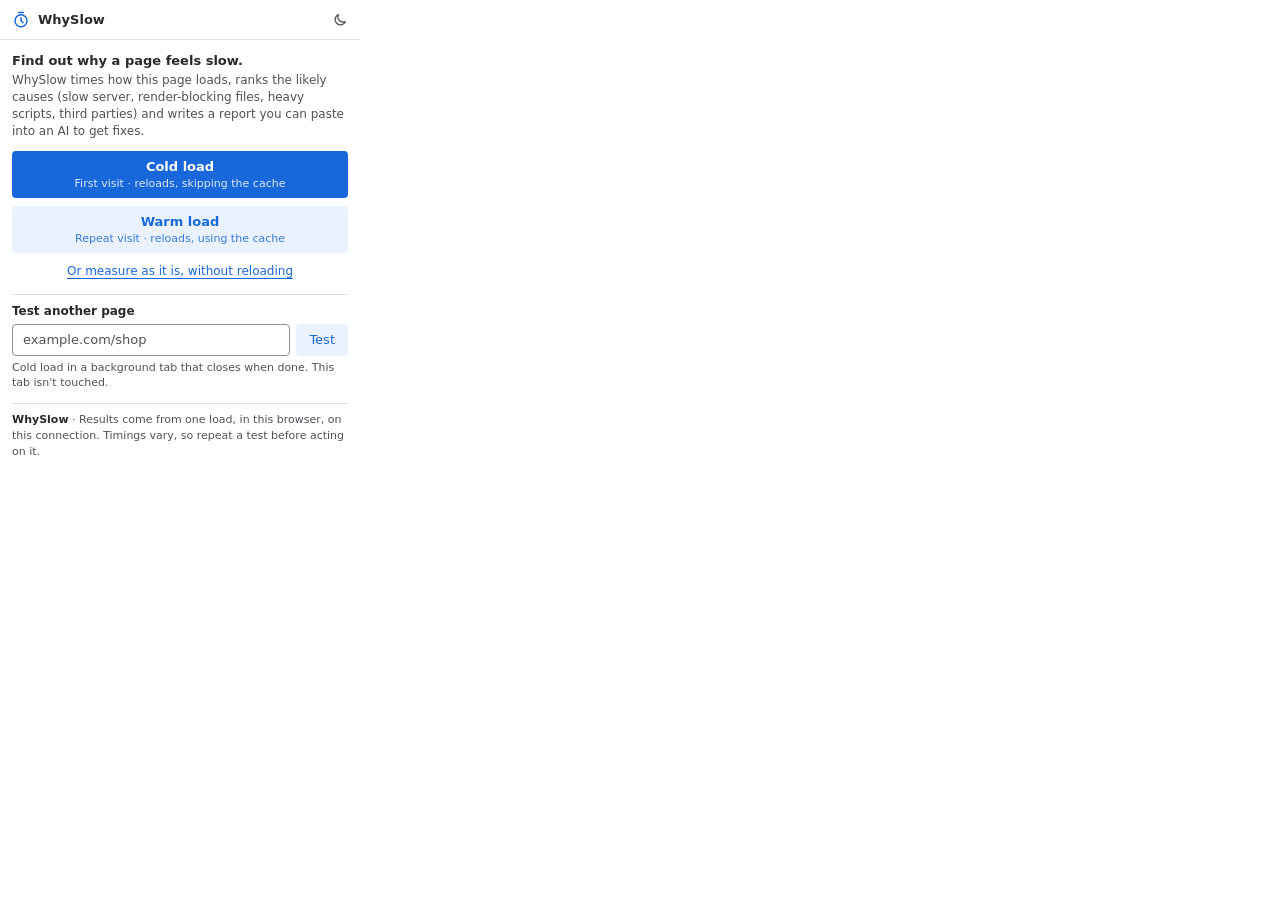
<file: popup.html>
<!doctype html>
<html lang="en" data-preset="keystone">
<head>
  <meta charset="utf-8">
  <title>WhySlow</title>
  <link rel="stylesheet" href="strata.css">
  <link rel="stylesheet" href="tokens.css">
  <link rel="stylesheet" href="popup.css">
  <script src="mode.js"></script>
</head>
<body>
  <header class="bar">
    <svg class="logo" width="18" height="18" viewBox="0 0 24 24" fill="none" stroke="currentColor" stroke-width="2" stroke-linecap="round" stroke-linejoin="round" aria-hidden="true"><circle cx="12" cy="13" r="8"/><path d="M12 9v4l2.5 2.5"/><path d="M9 2h6"/></svg>
    <h1 class="brand">WhySlow</h1>
    <span class="host" id="host"></span>
    <button id="btnMode" class="ib" type="button" aria-label="Switch to dark mode" title="Switch to dark mode"></button>
    <button id="btnAgain" class="ib" type="button" aria-label="Run the same test again" title="Run the same test again" hidden><svg width="16" height="16" viewBox="0 0 24 24" fill="none" stroke="currentColor" stroke-width="2" stroke-linecap="round" stroke-linejoin="round" aria-hidden="true"><path d="M21 12a9 9 0 1 1-2.6-6.4"/><path d="M21 4v5h-5"/></svg></button>
    <button id="btnMenu" class="ib" type="button" aria-label="Other tests" title="Other tests" aria-expanded="false" aria-controls="launch" hidden><svg width="16" height="16" viewBox="0 0 24 24" fill="none" stroke="currentColor" stroke-width="2" stroke-linecap="round" stroke-linejoin="round" aria-hidden="true"><circle cx="12" cy="5" r="1"/><circle cx="12" cy="12" r="1"/><circle cx="12" cy="19" r="1"/></svg></button>
  </header>

  <nav id="tabs" class="tabs" role="tablist" aria-label="Views" hidden></nav>

  <main id="main">
    <section id="launch" class="launch" aria-label="Run a test">
      <p class="tag"><strong>Find out why a page feels slow.</strong> WhySlow times how this page loads, ranks the likely causes (slow server, render-blocking files, heavy scripts, third parties) and writes a report you can paste into an AI to get fixes.</p>
      <button id="btnReload" class="ds-btn mbtn" type="button" title="Reload this tab with the cache bypassed, then measure it"><span class="mt">Cold load</span><span class="ms">First visit · reloads, skipping the cache</span></button>
      <button id="btnWarm" class="ds-btn ds-btn--outline mbtn" type="button" title="Reload this tab normally, using the browser cache, then measure it"><span class="mt">Warm load</span><span class="ms">Repeat visit · reloads, using the cache</span></button>
      <button id="btnTab" class="linkbtn" type="button" title="Measure what this tab already loaded. Cache state unknown.">Or measure as it is, without reloading</button>
      <div class="urltest">
        <label class="ulbl" for="urlInput">Test another page</label>
        <div class="urlrow">
          <input id="urlInput" type="text" inputmode="url" list="recentUrls" placeholder="example.com/shop" spellcheck="false" autocomplete="off" aria-describedby="urlHint urlErr">
          <button id="btnUrl" class="ds-btn ds-btn--outline" type="button">Test</button>
        </div>
        <datalist id="recentUrls"></datalist>
        <p id="urlErr" class="uerr" role="alert" hidden></p>
        <p id="urlHint" class="uhint">Cold load in a background tab that closes when done. This tab isn't touched.</p>
      </div>
      <p class="about"><span id="ver">WhySlow</span> · Results come from one load, in this browser, on this connection. Timings vary, so repeat a test before acting on it.</p>
    </section>
    <div id="status" class="status" role="status" hidden></div>
    <div id="results" hidden></div>
  </main>

  <div id="toast" class="toast" role="status" aria-live="polite"></div>
  <div id="aiMenu" class="aimenu" hidden>
    <div class="aimenu-h">Copy the full report with a question on top</div>
    <div id="aiChips"></div>
  </div>

  <footer id="footer" class="actbar" hidden>
    <div class="copy">
      <button id="btnCopy" type="button" title="Copy the full Markdown report to paste into an AI chat">Copy AI brief</button>
      <button id="btnAsk" type="button" aria-label="Copy the report with a question" title="Copy with a question" aria-expanded="false" aria-controls="aiMenu"><svg width="12" height="12" viewBox="0 0 24 24" fill="none" stroke="currentColor" stroke-width="2.5" stroke-linecap="round" stroke-linejoin="round" aria-hidden="true"><path d="M6 15l6-6 6 6"/></svg></button>
    </div>
    <button id="btnMd" class="act" type="button" title="Save the report as a Markdown file in Downloads">Save .md</button>
    <button id="btnDetails" class="act" type="button" aria-pressed="false" title="All measures, domains and files">Details</button>
  </footer>

  <script src="history.js"></script>
  <script src="popup.js"></script>
</body>
</html>
</file>
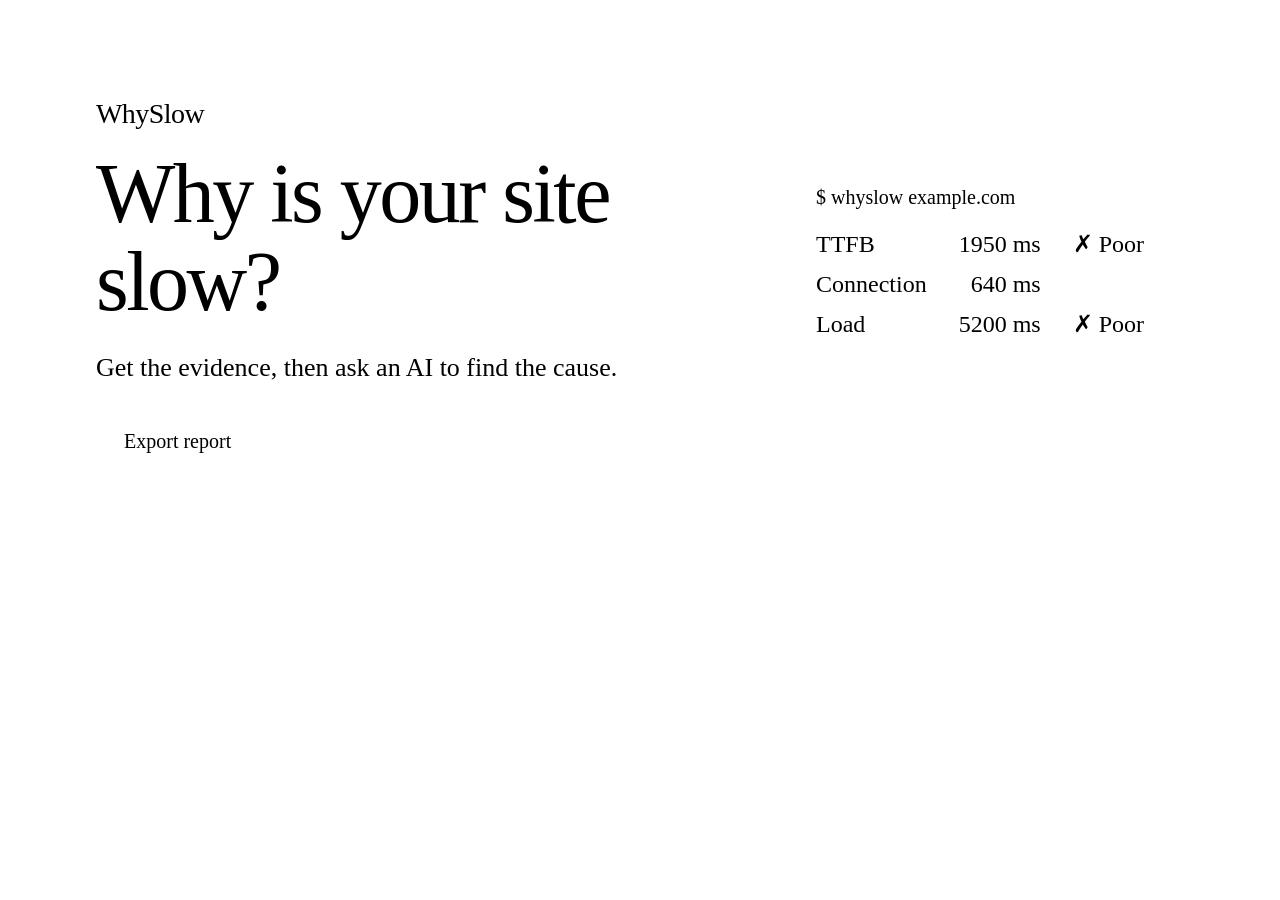
<file: store/promo/marquee-dark.html>
<!doctype html>
<html lang="en" data-theme="dark">
<head><meta charset="utf-8"><title>WhySlow promo</title>
<link rel="stylesheet" href="../../tokens.css"><link rel="stylesheet" href="promo.css"></head>
<body><div class="tile marquee"><div><div class="brand">WhySlow</div><h1>Why is your site slow?</h1><p>Get the evidence, then ask an AI to find the cause.</p><span class="pill fill">Export report</span></div><div class="panel"><div class="cmd">$ whyslow example.com</div><dl><dt>TTFB</dt><dd class="bad">1950 ms</dd><dd class="s">✗ Poor</dd><dt>Connection</dt><dd>640 ms</dd><dd class="s"></dd><dt>Load</dt><dd class="bad">5200 ms</dd><dd class="s">✗ Poor</dd></dl><span class="cursor"></span></div></div></body></html>
</file>
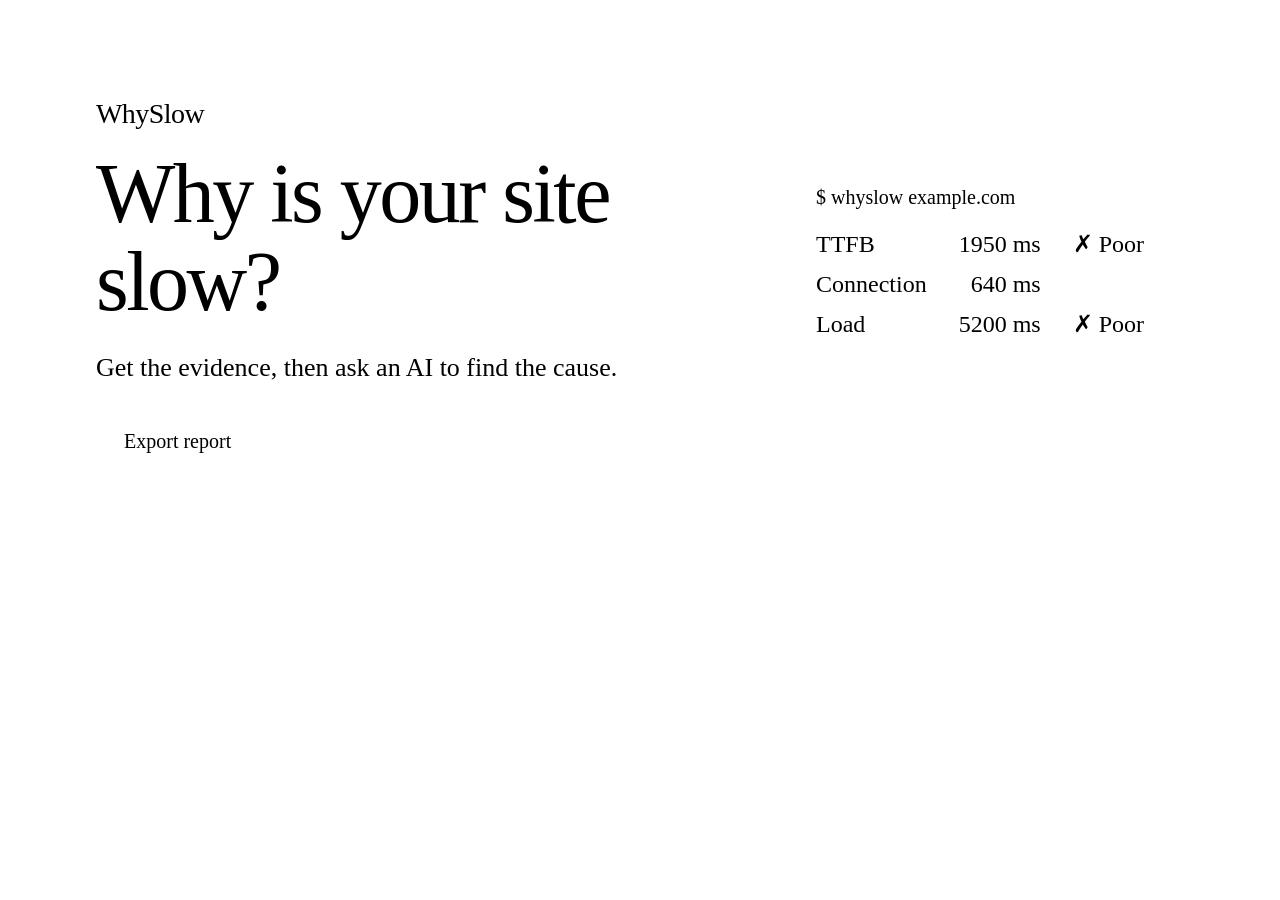
<file: store/promo/marquee-light.html>
<!doctype html>
<html lang="en" data-theme="light">
<head><meta charset="utf-8"><title>WhySlow promo</title>
<link rel="stylesheet" href="../../tokens.css"><link rel="stylesheet" href="promo.css"></head>
<body><div class="tile marquee"><div><div class="brand">WhySlow</div><h1>Why is your site slow?</h1><p>Get the evidence, then ask an AI to find the cause.</p><span class="pill fill">Export report</span></div><div class="panel"><div class="cmd">$ whyslow example.com</div><dl><dt>TTFB</dt><dd class="bad">1950 ms</dd><dd class="s">✗ Poor</dd><dt>Connection</dt><dd>640 ms</dd><dd class="s"></dd><dt>Load</dt><dd class="bad">5200 ms</dd><dd class="s">✗ Poor</dd></dl><span class="cursor"></span></div></div></body></html>
</file>
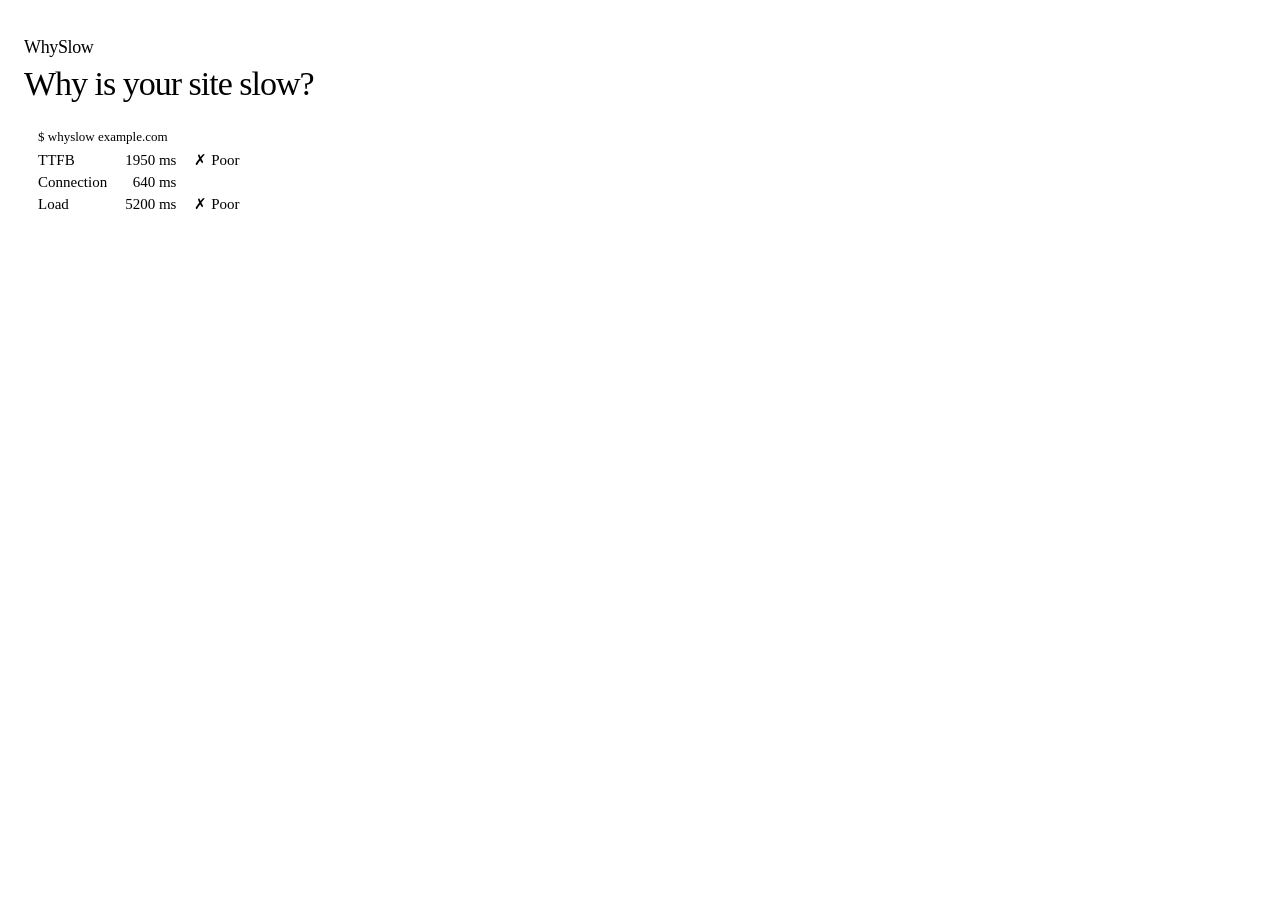
<file: store/promo/tile-dark.html>
<!doctype html>
<html lang="en" data-theme="dark">
<head><meta charset="utf-8"><title>WhySlow promo</title>
<link rel="stylesheet" href="../../tokens.css"><link rel="stylesheet" href="promo.css"></head>
<body><div class="tile small"><div class="brand">WhySlow</div><h1>Why is your site slow?</h1><div class="panel"><div class="cmd">$ whyslow example.com</div><dl><dt>TTFB</dt><dd class="bad">1950 ms</dd><dd class="s">✗ Poor</dd><dt>Connection</dt><dd>640 ms</dd><dd class="s"></dd><dt>Load</dt><dd class="bad">5200 ms</dd><dd class="s">✗ Poor</dd></dl><span class="cursor"></span></div></div></body></html>
</file>
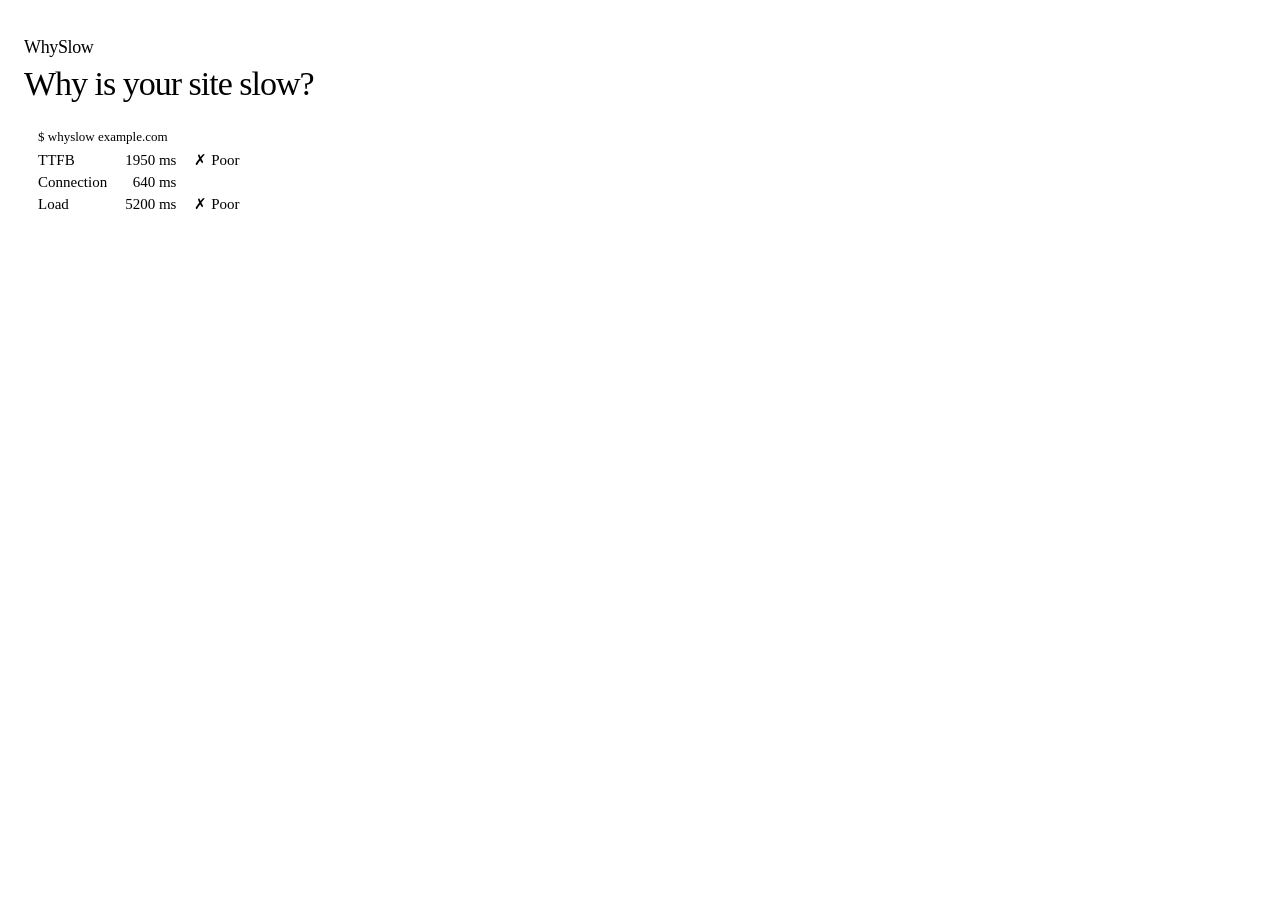
<file: store/promo/tile-light.html>
<!doctype html>
<html lang="en" data-theme="light">
<head><meta charset="utf-8"><title>WhySlow promo</title>
<link rel="stylesheet" href="../../tokens.css"><link rel="stylesheet" href="promo.css"></head>
<body><div class="tile small"><div class="brand">WhySlow</div><h1>Why is your site slow?</h1><div class="panel"><div class="cmd">$ whyslow example.com</div><dl><dt>TTFB</dt><dd class="bad">1950 ms</dd><dd class="s">✗ Poor</dd><dt>Connection</dt><dd>640 ms</dd><dd class="s"></dd><dt>Load</dt><dd class="bad">5200 ms</dd><dd class="s">✗ Poor</dd></dl><span class="cursor"></span></div></div></body></html>
</file>
<file: strata.css>
:root{--st-ref-white: #ffffff;--st-ref-black: #000000;--st-ref-grey-98: #fafafa;--st-ref-grey-96: #f5f5f5;--st-ref-grey-92: #ebebeb;--st-ref-grey-88: #e0e0e0;--st-ref-grey-84: #d6d6d6;--st-ref-grey-82: #d1d1d1;--st-ref-grey-74: #bdbdbd;--st-ref-grey-38: #616161;--st-ref-grey-26: #424242;--st-ref-grey-14: #242424;--st-ref-blue-160: #ebf3fc;--st-ref-blue-80: #0f6cbd;--st-ref-blue-70: #115ea3;--st-ref-blue-40: #0c3b5e;--st-ref-green-bg: #f1faf1;--st-ref-green-fill: #107c10;--st-ref-green-text: #0e700e;--st-ref-orange-bg: #fff9f5;--st-ref-orange-fill: #f7630c;--st-ref-orange-text: #bc4b09;--st-ref-red-bg: #fdf3f4;--st-ref-red-fill: #d13438;--st-ref-red-text: #b10e1c;--st-ref-alpha-black-40: #00000066;--st-ref-shadow-ambient: #0000001f;--st-ref-shadow-key: #00000024;--st-ref-font-sans: "Segoe UI Variable Text", "Segoe UI", -apple-system, BlinkMacSystemFont, Roboto, "Helvetica Neue", sans-serif;--st-ref-font-mono: Consolas, "Cascadia Mono", "Courier New", Courier, monospace}:root{--st-space-0-5: 2px;--st-space-1: 4px;--st-space-1-5: 6px;--st-space-2: 8px;--st-space-3: 12px;--st-space-4: 16px;--st-space-5: 20px;--st-space-6: 24px;--st-space-8: 32px;--st-space-10: 40px;--st-space-12: 48px;--st-duration-fast: .1s;--st-duration-base: .2s;--st-ease-out: cubic-bezier(.2, 0, 0, 1);--st-z-overlay: 1000;--st-z-toast: 1100;--st-z-tooltip: 1200}[data-preset=meridian]{color-scheme:light;--st-surface: var(--st-ref-grey-98);--st-surface-sunken: var(--st-ref-grey-96);--st-surface-raised: var(--st-ref-white);--st-surface-overlay: var(--st-ref-white);--st-surface-bar: var(--st-ref-white);--st-bar-backdrop: none;--st-scrim: var(--st-ref-alpha-black-40);--st-text: var(--st-ref-grey-14);--st-text-subtle: var(--st-ref-grey-26);--st-text-subtlest: var(--st-ref-grey-38);--st-text-disabled: var(--st-ref-grey-74);--st-text-accent: var(--st-ref-blue-80);--st-accent: var(--st-ref-blue-80);--st-accent-hover: var(--st-ref-blue-70);--st-accent-pressed: var(--st-ref-blue-40);--st-on-accent: var(--st-ref-white);--st-accent-subtle: var(--st-ref-blue-160);--st-neutral-fill: var(--st-ref-grey-92);--st-neutral-fill-hover: var(--st-ref-grey-88);--st-neutral-fill-pressed: var(--st-ref-grey-84);--st-button-fg: var(--st-text);--st-button-bg: var(--st-ref-white);--st-button-bg-hover: var(--st-ref-grey-96);--st-button-bg-pressed: var(--st-ref-grey-88);--st-button-border: var(--st-ref-grey-82);--st-subtle-hover: var(--st-ref-grey-96);--st-subtle-pressed: var(--st-ref-grey-88);--st-disabled-bg: var(--st-ref-grey-96);--st-disabled-border: var(--st-ref-grey-88);--st-disabled-track: var(--st-ref-grey-88);--st-selected-bg: var(--st-neutral-fill);--st-selected-fg: var(--st-text);--st-border: var(--st-ref-grey-88);--st-border-input: var(--st-ref-grey-38);--st-border-input-side: var(--st-button-border);--st-input-bg: var(--st-ref-white);--st-focus-ring: var(--st-ref-black);--st-control-on: var(--st-ref-blue-80);--st-on-control: var(--st-ref-white);--st-control-off: var(--st-ref-grey-38);--st-knob: var(--st-ref-white);--st-switch-on: var(--st-control-on);--st-switch-off-bg: transparent;--st-switch-knob-off: var(--st-control-off);--st-switch-knob-shadow: none;--st-switch-inset: 3px;--st-info-bg: var(--st-ref-blue-160);--st-info-fill: var(--st-ref-blue-80);--st-info-text: var(--st-ref-blue-80);--st-on-info: var(--st-ref-white);--st-success-bg: var(--st-ref-green-bg);--st-success-fill: var(--st-ref-green-fill);--st-success-text: var(--st-ref-green-text);--st-on-success: var(--st-ref-white);--st-warning-bg: var(--st-ref-orange-bg);--st-warning-fill: var(--st-ref-orange-fill);--st-warning-text: var(--st-ref-orange-text);--st-on-warning: var(--st-ref-grey-14);--st-danger-bg: var(--st-ref-red-bg);--st-danger-fill: var(--st-ref-red-fill);--st-danger-text: var(--st-ref-red-text);--st-on-danger: var(--st-ref-white);--st-shadow-raised: 0 0 2px var(--st-ref-shadow-ambient), 0 2px 4px var(--st-ref-shadow-key);--st-shadow-overlay: 0 0 2px var(--st-ref-shadow-ambient), 0 8px 16px var(--st-ref-shadow-key);--st-shadow-knob: 0 1px 2px var(--st-ref-shadow-key);--st-shadow-floating: 0 0 2px var(--st-ref-shadow-ambient), 0 4px 8px var(--st-ref-shadow-key);--st-font-sans: var(--st-ref-font-sans);--st-font-mono: var(--st-ref-font-mono);--st-font-size-body: 14px;--st-line-height-body: 20px;--st-font-size-small: 12px;--st-line-height-small: 16px;--st-font-size-label: 14px;--st-font-weight-label: 600;--st-font-weight-strong: 600;--st-font-size-title: 20px;--st-line-height-title: 28px;--st-tracking-body: normal;--st-control-height-sm: 24px;--st-control-height-md: 32px;--st-control-height-lg: 40px;--st-input-height: 32px;--st-control-padding-x: 12px;--st-control-padding-x-sm: 8px;--st-check-size: 16px;--st-switch-width: 40px;--st-switch-height: 20px;--st-border-width-control: 1px;--st-radius-xs: 2px;--st-radius-control: 4px;--st-radius-card: 8px;--st-radius-overlay: 8px;--st-radius-dialog: 8px;--st-radius-pill: 9999px}[data-preset=glass]{color-scheme:light dark;--st-ref-glass-base: light-dark(#f2f2f7, #000000);--st-ref-glass-raised: light-dark(#ffffff, #1c1c1e);--st-ref-glass-elevated: light-dark(#ffffff, #2c2c2e);--st-ref-glass-glass: light-dark(rgba(249, 249, 251, .78), rgba(28, 28, 30, .74));--st-ref-glass-fill: light-dark(rgba(118, 118, 128, .12), rgba(118, 118, 128, .24));--st-ref-glass-separator: light-dark(rgba(60, 60, 67, .29), rgba(84, 84, 88, .65));--st-ref-glass-label: light-dark(#000000, #ffffff);--st-ref-glass-label-secondary: light-dark(#6c6c70, #a1a1a8);--st-ref-glass-label-disabled: light-dark(rgba(60, 60, 67, .3), rgba(235, 235, 245, .3));--st-ref-glass-tint: light-dark(#0066d6, #4aa3ff);--st-ref-glass-on-tint: light-dark(#ffffff, #000000);--st-ref-glass-tint-soft: light-dark(#e3eefc, #0f2c4d);--st-ref-glass-green: light-dark(#1f7a35, #32d15a);--st-ref-glass-on-green: light-dark(#ffffff, #000000);--st-ref-glass-orange: light-dark(#b8460b, #ff9f0a);--st-ref-glass-on-orange: light-dark(#ffffff, #000000);--st-ref-glass-red: light-dark(#d1001f, #ff6b62);--st-ref-glass-on-red: light-dark(#ffffff, #000000);--st-ref-glass-switch-off: light-dark(#8a8a8e, #7c7c82);--st-surface: var(--st-ref-glass-base);--st-surface-sunken: var(--st-ref-glass-fill);--st-surface-raised: var(--st-ref-glass-raised);--st-surface-overlay: var(--st-ref-glass-elevated);--st-surface-bar: var(--st-ref-glass-glass);--st-bar-backdrop: saturate(180%) blur(20px);--st-scrim: light-dark(#0000006b, #000000a6);--st-text: var(--st-ref-glass-label);--st-text-subtle: light-dark(#55555a, #b9b9c0);--st-text-subtlest: var(--st-ref-glass-label-secondary);--st-text-disabled: var(--st-ref-glass-label-disabled);--st-text-accent: var(--st-ref-glass-tint);--st-accent: var(--st-ref-glass-tint);--st-accent-hover: light-dark(#005cc1, #65b1ff);--st-accent-pressed: light-dark(#0052ab, #80beff);--st-on-accent: var(--st-ref-glass-on-tint);--st-accent-subtle: var(--st-ref-glass-tint-soft);--st-neutral-fill: var(--st-ref-glass-fill);--st-neutral-fill-hover: light-dark(rgba(118, 118, 128, .18), rgba(118, 118, 128, .3));--st-neutral-fill-pressed: light-dark(rgba(118, 118, 128, .24), rgba(118, 118, 128, .36));--st-button-fg: var(--st-ref-glass-label);--st-button-bg: var(--st-neutral-fill);--st-button-bg-hover: var(--st-neutral-fill-hover);--st-button-bg-pressed: var(--st-neutral-fill-pressed);--st-button-border: transparent;--st-subtle-hover: light-dark(rgba(118, 118, 128, .1), rgba(118, 118, 128, .18));--st-subtle-pressed: light-dark(rgba(118, 118, 128, .18), rgba(118, 118, 128, .28));--st-disabled-bg: var(--st-ref-glass-fill);--st-disabled-border: transparent;--st-disabled-track: light-dark(rgba(118, 118, 128, .24), rgba(118, 118, 128, .36));--st-selected-bg: var(--st-ref-glass-tint-soft);--st-selected-fg: var(--st-ref-glass-tint);--st-border: var(--st-ref-glass-separator);--st-border-input: var(--st-ref-glass-switch-off);--st-border-input-side: var(--st-ref-glass-switch-off);--st-input-bg: var(--st-ref-glass-raised);--st-focus-ring: var(--st-ref-glass-tint);--st-control-on: var(--st-ref-glass-tint);--st-on-control: var(--st-ref-glass-on-tint);--st-control-off: var(--st-ref-glass-switch-off);--st-knob: var(--st-ref-glass-on-green);--st-switch-on: var(--st-ref-glass-green);--st-switch-off-bg: var(--st-ref-glass-switch-off);--st-switch-knob-off: #ffffff;--st-switch-knob-shadow: var(--st-shadow-knob);--st-switch-inset: 1px;--st-info-bg: var(--st-ref-glass-tint-soft);--st-info-fill: var(--st-ref-glass-tint);--st-info-text: var(--st-ref-glass-tint);--st-on-info: var(--st-ref-glass-on-tint);--st-success-bg: light-dark(#e6f4ea, #0f2d19);--st-success-fill: var(--st-ref-glass-green);--st-success-text: var(--st-ref-glass-green);--st-on-success: var(--st-ref-glass-on-green);--st-warning-bg: light-dark(#fcefe4, #3a2306);--st-warning-fill: var(--st-ref-glass-orange);--st-warning-text: var(--st-ref-glass-orange);--st-on-warning: var(--st-ref-glass-on-orange);--st-danger-bg: light-dark(#fde8ea, #3d1014);--st-danger-fill: var(--st-ref-glass-red);--st-danger-text: var(--st-ref-glass-red);--st-on-danger: var(--st-ref-glass-on-red);--st-shadow-knob: 0 3px 8px #00000026, 0 1px 1px #00000029;--st-shadow-raised: var(--st-shadow-knob);--st-shadow-overlay: 0 12px 40px light-dark(#00000024, #00000099), 0 1px 3px light-dark(#00000014, #0000);--st-shadow-floating: var(--st-shadow-overlay);--st-font-sans: -apple-system, BlinkMacSystemFont, system-ui, "Segoe UI", "Helvetica Neue", Arial, sans-serif;--st-font-mono: ui-monospace, "SF Mono", Menlo, Consolas, monospace;--st-font-size-body: 17px;--st-line-height-body: 22px;--st-font-size-small: 13px;--st-line-height-small: 18px;--st-font-size-label: 17px;--st-font-weight-label: 600;--st-font-weight-strong: 600;--st-font-size-title: 20px;--st-line-height-title: 25px;--st-tracking-body: -.2px;--st-control-height-sm: 32px;--st-control-height-md: 44px;--st-control-height-lg: 50px;--st-input-height: 44px;--st-control-padding-x: 20px;--st-control-padding-x-sm: 12px;--st-check-size: 22px;--st-switch-width: 51px;--st-switch-height: 31px;--st-border-width-control: 1px;--st-radius-xs: 6px;--st-radius-control: 14px;--st-radius-card: 14px;--st-radius-overlay: 14px;--st-radius-dialog: 24px;--st-radius-pill: 999px}[data-preset=glass][data-mode=light]{color-scheme:light}[data-preset=glass][data-mode=dark]{color-scheme:dark}[data-preset=keystone]{color-scheme:light dark;--st-ref-ks-text: light-dark(#292a2e, #cecfd2);--st-ref-ks-text-subtle: light-dark(#505258, #a9abaf);--st-ref-ks-text-subtlest: light-dark(#63666b, #96999e);--st-ref-ks-text-disabled: light-dark(#080f214a, #e5e9f640);--st-ref-ks-text-inverse: light-dark(#ffffff, #1f1f21);--st-ref-ks-text-brand: light-dark(#1868db, #669df1);--st-ref-ks-surface: light-dark(#ffffff, #1f1f21);--st-ref-ks-surface-sunken: light-dark(#f8f8f8, #18191a);--st-ref-ks-surface-raised: light-dark(#ffffff, #242528);--st-ref-ks-surface-overlay: light-dark(#ffffff, #2b2c2f);--st-ref-ks-border: light-dark(#0b120e24, #e3e4f21f);--st-ref-ks-border-input: light-dark(#8c8f97, #7e8188);--st-ref-ks-border-focused: light-dark(#4688ec, #8fb8f6);--st-ref-ks-brand-bold: light-dark(#1868db, #669df1);--st-ref-ks-brand-bold-hovered: light-dark(#1558bc, #8fb8f6);--st-ref-ks-brand-bold-pressed: light-dark(#144794, #adcbfb);--st-ref-ks-selected: light-dark(#e9f2fe, #1c2b42);--st-ref-ks-input: light-dark(#ffffff, #242528);--st-ref-ks-neutral: light-dark(#0515240f, #ceced912);--st-ref-ks-neutral-hovered: light-dark(#0b120e24, #e3e4f21f);--st-ref-ks-neutral-pressed: light-dark(#080f214a, #e5e9f640);--st-ref-ks-neutral-subtle-hovered: light-dark(#0515240f, #ceced912);--st-ref-ks-danger-bg: light-dark(#ffeceb, #42221f);--st-ref-ks-danger-bold: light-dark(#c9372c, #f87168);--st-ref-ks-danger-text: light-dark(#ae2e24, #fd9891);--st-ref-ks-success-bg: light-dark(#efffd6, #28311b);--st-ref-ks-success-bold: light-dark(#5b7f24, #94c748);--st-ref-ks-success-text: light-dark(#4c6b1f, #b3df72);--st-ref-ks-warning-bg: light-dark(#fff5db, #38291e);--st-ref-ks-warning-text: light-dark(#9e4c00, #fca700);--st-ref-ks-info-bg: light-dark(#e9f2fe, #1c2b42);--st-ref-ks-info-text: light-dark(#1558bc, #8fb8f6);--st-surface: var(--st-ref-ks-surface);--st-surface-sunken: var(--st-ref-ks-surface-sunken);--st-surface-raised: var(--st-ref-ks-surface-raised);--st-surface-overlay: var(--st-ref-ks-surface-overlay);--st-surface-bar: var(--st-ref-ks-surface-sunken);--st-bar-backdrop: none;--st-scrim: light-dark(#050c1f75, #01040499);--st-text: var(--st-ref-ks-text);--st-text-subtle: var(--st-ref-ks-text-subtle);--st-text-subtlest: var(--st-ref-ks-text-subtlest);--st-text-disabled: var(--st-ref-ks-text-disabled);--st-text-accent: var(--st-ref-ks-text-brand);--st-accent: var(--st-ref-ks-brand-bold);--st-accent-hover: var(--st-ref-ks-brand-bold-hovered);--st-accent-pressed: var(--st-ref-ks-brand-bold-pressed);--st-on-accent: var(--st-ref-ks-text-inverse);--st-accent-subtle: var(--st-ref-ks-selected);--st-neutral-fill: var(--st-ref-ks-selected);--st-neutral-fill-hover: light-dark(#d9e8fd, #223b5e);--st-neutral-fill-pressed: light-dark(#c9ddfc, #28446b);--st-button-fg: var(--st-ref-ks-text);--st-button-bg: var(--st-ref-ks-neutral);--st-button-bg-hover: var(--st-ref-ks-neutral-hovered);--st-button-bg-pressed: var(--st-ref-ks-neutral-pressed);--st-button-border: transparent;--st-subtle-hover: var(--st-ref-ks-neutral-subtle-hovered);--st-subtle-pressed: var(--st-ref-ks-neutral-hovered);--st-disabled-bg: var(--st-ref-ks-neutral);--st-disabled-border: transparent;--st-disabled-track: var(--st-ref-ks-neutral-hovered);--st-selected-bg: var(--st-ref-ks-selected);--st-selected-fg: var(--st-ref-ks-text-brand);--st-border: var(--st-ref-ks-border);--st-border-input: var(--st-ref-ks-border-input);--st-border-input-side: var(--st-ref-ks-border-input);--st-input-bg: var(--st-ref-ks-input);--st-focus-ring: var(--st-ref-ks-border-focused);--st-control-on: var(--st-ref-ks-brand-bold);--st-on-control: var(--st-ref-ks-text-inverse);--st-control-off: var(--st-ref-ks-border-input);--st-knob: var(--st-ref-ks-text-inverse);--st-switch-on: var(--st-ref-ks-brand-bold);--st-switch-off-bg: var(--st-ref-ks-border-input);--st-switch-knob-off: var(--st-ref-ks-text-inverse);--st-switch-knob-shadow: none;--st-switch-inset: 2px;--st-info-bg: var(--st-ref-ks-info-bg);--st-info-fill: var(--st-ref-ks-brand-bold);--st-info-text: var(--st-ref-ks-info-text);--st-on-info: var(--st-ref-ks-text-inverse);--st-success-bg: var(--st-ref-ks-success-bg);--st-success-fill: var(--st-ref-ks-success-bold);--st-success-text: var(--st-ref-ks-success-text);--st-on-success: var(--st-ref-ks-text-inverse);--st-warning-bg: var(--st-ref-ks-warning-bg);--st-warning-fill: var(--st-ref-ks-warning-text);--st-warning-text: var(--st-ref-ks-warning-text);--st-on-warning: var(--st-ref-ks-text-inverse);--st-danger-bg: var(--st-ref-ks-danger-bg);--st-danger-fill: var(--st-ref-ks-danger-bold);--st-danger-text: var(--st-ref-ks-danger-text);--st-on-danger: var(--st-ref-ks-text-inverse);--st-shadow-raised: 0 1px 1px light-dark(#1e1f2140, #01040480), 0 0 1px light-dark(#1e1f214f, #01040480);--st-shadow-overlay: 0 0 0 1px light-dark(#0000, #bdbdbd1f), 0 8px 12px light-dark(#1e1f2126, #0104045c), 0 0 1px light-dark(#1e1f214f, #01040480);--st-shadow-knob: none;--st-shadow-floating: var(--st-shadow-overlay);--st-font-sans: "Instrument Sans", ui-sans-serif, -apple-system, "Segoe UI", system-ui, sans-serif;--st-font-mono: "IBM Plex Mono", ui-monospace, Menlo, Consolas, monospace;--st-font-size-body: 14px;--st-line-height-body: 20px;--st-font-size-small: 12px;--st-line-height-small: 16px;--st-font-size-label: 14px;--st-font-weight-label: 500;--st-font-weight-strong: 600;--st-font-size-title: 20px;--st-line-height-title: 24px;--st-tracking-body: normal;--st-control-height-sm: 24px;--st-control-height-md: 32px;--st-control-height-lg: 40px;--st-input-height: 40px;--st-control-padding-x: 12px;--st-control-padding-x-sm: 8px;--st-check-size: 16px;--st-switch-width: 40px;--st-switch-height: 20px;--st-border-width-control: 1px;--st-radius-xs: 2px;--st-radius-control: 4px;--st-radius-card: 8px;--st-radius-overlay: 6px;--st-radius-dialog: 12px;--st-radius-pill: 9999px}[data-preset=keystone][data-mode=light]{color-scheme:light}[data-preset=keystone][data-mode=dark]{color-scheme:dark}[data-preset]{background:var(--st-surface);color:var(--st-text);font:400 var(--st-font-size-body) / var(--st-line-height-body) var(--st-font-sans);letter-spacing:var(--st-tracking-body);-webkit-font-smoothing:antialiased}[data-preset] *,[data-preset] *:before,[data-preset] *:after{box-sizing:border-box}.st-visually-hidden{position:absolute;width:1px;height:1px;margin:-1px;padding:0;overflow:hidden;clip-path:inset(50%);white-space:nowrap;border:0}@media(prefers-reduced-motion:reduce){[data-preset] *{transition-duration:.01ms!important;animation-duration:.01ms!important}}.st-btn{--st-btn-bg: var(--st-button-bg);--st-btn-bg-hover: var(--st-button-bg-hover);--st-btn-bg-pressed: var(--st-button-bg-pressed);--st-btn-fg: var(--st-button-fg);--st-btn-border: var(--st-button-border);--st-btn-height: var(--st-control-height-md);--st-btn-padding-x: var(--st-control-padding-x);display:inline-flex;align-items:center;justify-content:center;gap:var(--st-space-1-5);min-height:var(--st-btn-height);padding:0 var(--st-btn-padding-x);border:var(--st-border-width-control) solid var(--st-btn-border);border-radius:var(--st-radius-control);background:var(--st-btn-bg);color:var(--st-btn-fg);font:var(--st-font-weight-label) var(--st-font-size-label) / var(--st-line-height-body) var(--st-font-sans);white-space:nowrap;cursor:pointer;-webkit-user-select:none;user-select:none;transition:background-color var(--st-duration-fast) var(--st-ease-out),border-color var(--st-duration-fast) var(--st-ease-out)}.st-btn:hover{background:var(--st-btn-bg-hover)}.st-btn:active{background:var(--st-btn-bg-pressed)}.st-btn:focus-visible{outline:2px solid var(--st-focus-ring);outline-offset:2px}.st-btn--primary{--st-btn-bg: var(--st-accent);--st-btn-bg-hover: var(--st-accent-hover);--st-btn-bg-pressed: var(--st-accent-pressed);--st-btn-fg: var(--st-on-accent);--st-btn-border: transparent}.st-btn--subtle{--st-btn-bg: transparent;--st-btn-bg-hover: var(--st-subtle-hover);--st-btn-bg-pressed: var(--st-subtle-pressed);--st-btn-border: transparent}.st-btn--sm{--st-btn-height: var(--st-control-height-sm);--st-btn-padding-x: var(--st-control-padding-x-sm);font-size:var(--st-font-size-small);line-height:var(--st-line-height-small)}.st-btn--lg{--st-btn-height: var(--st-control-height-lg)}.st-btn:disabled,.st-btn[aria-disabled=true]{--st-btn-fg: var(--st-text-disabled);--st-btn-border: var(--st-disabled-border);background:var(--st-disabled-bg);cursor:not-allowed}.st-btn--subtle:disabled,.st-btn--subtle[aria-disabled=true]{--st-btn-border: transparent;background:transparent}.st-btn>svg,.st-btn__icon{flex:none;width:16px;height:16px}.st-icon-btn{width:var(--st-btn-height);padding:0}.st-icon-btn>svg{width:16px;height:16px;flex:none}.st-field{display:flex;flex-direction:column;gap:var(--st-space-1);min-width:0}.st-field__label{color:var(--st-text);font-size:var(--st-font-size-body);line-height:var(--st-line-height-body)}.st-field__help,.st-field__error{font-size:var(--st-font-size-small);line-height:var(--st-line-height-small)}.st-field__help{color:var(--st-text-subtlest)}.st-field__error{color:var(--st-danger-text)}.st-input{--st-input-border: var(--st-border-input-side);--st-input-border-bottom: var(--st-border-input);display:flex;align-items:center;gap:var(--st-space-1);min-height:var(--st-input-height);padding:0 var(--st-space-2);border:var(--st-border-width-control) solid var(--st-input-border);border-bottom-color:var(--st-input-border-bottom);border-radius:var(--st-radius-control);background:var(--st-input-bg);color:var(--st-text)}.st-input:focus-within{outline:2px solid var(--st-focus-ring);outline-offset:1px}.st-input--invalid{--st-input-border: var(--st-danger-fill);--st-input-border-bottom: var(--st-danger-fill)}.st-input:has(.st-input__control:disabled){--st-input-border: var(--st-disabled-border);--st-input-border-bottom: var(--st-disabled-border);background:var(--st-disabled-bg);color:var(--st-text-disabled)}.st-input__control{flex:1;min-width:0;height:calc(var(--st-input-height) - 2 * var(--st-border-width-control));padding:0;border:0;outline:0;background:transparent;color:inherit;font:inherit}.st-input__control::placeholder{color:var(--st-text-subtlest)}.st-input__control:disabled{cursor:not-allowed}.st-input--multiline{align-items:stretch;padding:var(--st-space-1-5) var(--st-space-2)}.st-input--multiline .st-input__control{height:auto;min-height:56px;resize:vertical}.st-input__suffix{flex:none;color:var(--st-text-subtlest);font-size:var(--st-font-size-small);-webkit-user-select:none;user-select:none}.st-input__unit{flex:none;max-width:64px;height:var(--st-control-height-sm);margin-right:calc(-1 * var(--st-space-1));padding:0 var(--st-space-1);border:0;border-radius:var(--st-radius-xs);background:transparent;color:var(--st-text-subtlest);font:inherit;font-size:var(--st-font-size-small);cursor:pointer}.st-input__unit:hover{background:var(--st-subtle-hover)}.st-input__unit:focus-visible{outline:2px solid var(--st-focus-ring);outline-offset:0}.st-input__steppers{display:flex;flex:none;flex-direction:column;align-self:stretch;margin-right:calc(-1 * var(--st-space-2))}.st-input__stepper{display:flex;flex:1;align-items:center;justify-content:center;width:var(--st-control-height-sm);min-height:0;padding:0;border:0;background:transparent;color:var(--st-text-subtlest);cursor:pointer}.st-input__stepper:hover{background:var(--st-subtle-hover);color:var(--st-text)}.st-input__stepper:active{background:var(--st-subtle-pressed)}.st-input__stepper:disabled{color:var(--st-text-disabled);background:transparent;cursor:not-allowed}.st-input__stepper svg{width:12px;height:12px}.st-check{display:inline-flex;align-items:center;gap:var(--st-space-2);min-height:var(--st-control-height-sm);cursor:pointer}.st-check__box{display:inline-flex;flex:none;align-items:center;justify-content:center;width:var(--st-check-size);height:var(--st-check-size);margin:0;padding:0;border:var(--st-border-width-control) solid var(--st-border-input);border-radius:var(--st-radius-xs);background:var(--st-input-bg);color:var(--st-on-control);cursor:inherit}.st-check:hover .st-check__box{border-color:var(--st-text)}.st-check__box:focus-visible{outline:2px solid var(--st-focus-ring);outline-offset:2px}.st-check__box[data-state=checked],.st-check__box[data-state=indeterminate]{border-color:var(--st-control-on);background:var(--st-control-on)}.st-check__mark{display:flex;width:100%;height:100%}.st-check__mark svg{width:100%;height:100%}.st-check__box[data-state=unchecked] .st-check__mark{visibility:hidden}.st-check__box:not([data-state=indeterminate]) .st-check__dash{display:none}.st-check__box[data-state=indeterminate] .st-check__tick{display:none}.st-check__box[data-disabled]{border-color:var(--st-disabled-border);background:var(--st-disabled-bg);color:var(--st-text-disabled);cursor:not-allowed}.st-check:has(.st-check__box[data-disabled]){color:var(--st-text-disabled);cursor:not-allowed}.st-switch{display:inline-flex;align-items:center;gap:var(--st-space-2);min-height:var(--st-control-height-sm);cursor:pointer}.st-switch__track{--st-switch-knob-size: calc(var(--st-switch-height) - 2 * var(--st-border-width-control) - 2 * var(--st-switch-inset));position:relative;flex:none;width:var(--st-switch-width);height:var(--st-switch-height);margin:0;padding:0;border:var(--st-border-width-control) solid var(--st-control-off);border-radius:var(--st-radius-pill);background:var(--st-switch-off-bg);cursor:inherit;transition:background-color var(--st-duration-fast) var(--st-ease-out)}.st-switch__track:focus-visible{outline:2px solid var(--st-focus-ring);outline-offset:2px}.st-switch__track[data-state=checked]{border-color:var(--st-switch-on);background:var(--st-switch-on)}.st-switch__knob{position:absolute;top:50%;left:var(--st-switch-inset);display:block;width:var(--st-switch-knob-size);height:var(--st-switch-knob-size);border-radius:var(--st-radius-pill);background:var(--st-switch-knob-off);box-shadow:var(--st-switch-knob-shadow);transform:translateY(-50%);transition:transform var(--st-duration-base) var(--st-ease-out),background-color var(--st-duration-fast) var(--st-ease-out)}.st-switch__track[data-state=checked] .st-switch__knob{background:var(--st-knob);transform:translate(calc(var(--st-switch-width) - 2 * var(--st-border-width-control) - 2 * var(--st-switch-inset) - var(--st-switch-knob-size)),-50%)}.st-switch__track[data-disabled]{border-color:var(--st-disabled-border);background:var(--st-disabled-bg);cursor:not-allowed}.st-switch__track[data-disabled] .st-switch__knob{background:var(--st-text-disabled);box-shadow:none}.st-switch:has(.st-switch__track[data-disabled]){color:var(--st-text-disabled);cursor:not-allowed}.st-slider__head{display:flex;align-items:baseline;justify-content:space-between;gap:var(--st-space-2)}.st-slider__value{color:var(--st-text-subtlest);font-size:var(--st-font-size-small);font-variant-numeric:tabular-nums}.st-slider{position:relative;display:flex;align-items:center;width:100%;height:var(--st-control-height-sm);touch-action:none;-webkit-user-select:none;user-select:none}.st-slider__track{position:relative;flex:1;height:4px;border-radius:var(--st-radius-pill);background:var(--st-control-off)}.st-slider__range{position:absolute;height:100%;border-radius:var(--st-radius-pill);background:var(--st-control-on)}.st-slider__thumb{display:block;box-sizing:border-box;width:20px;height:20px;border:1px solid var(--st-button-border);border-radius:var(--st-radius-pill);background:var(--st-control-on);box-shadow:inset 0 0 0 4px var(--st-knob);cursor:pointer}.st-slider__thumb:hover{background:var(--st-accent-hover)}.st-slider__thumb:focus-visible{outline:2px solid var(--st-focus-ring);outline-offset:2px}.st-slider[data-disabled]{cursor:not-allowed}.st-slider[data-disabled] .st-slider__track{background:var(--st-disabled-track)}.st-slider[data-disabled] .st-slider__range{background:var(--st-text-disabled)}.st-slider[data-disabled] .st-slider__thumb{background:var(--st-text-disabled);cursor:not-allowed}.st-select{--st-select-border: var(--st-border-input-side);--st-select-border-bottom: var(--st-border-input);display:inline-flex;align-items:center;justify-content:space-between;gap:var(--st-space-2);width:100%;min-height:var(--st-input-height);padding:0 var(--st-space-2);border:var(--st-border-width-control) solid var(--st-select-border);border-bottom-color:var(--st-select-border-bottom);border-radius:var(--st-radius-control);background:var(--st-input-bg);color:var(--st-text);font:inherit;text-align:left;cursor:pointer}.st-select:focus-visible{outline:2px solid var(--st-focus-ring);outline-offset:1px}.st-select[data-placeholder]{color:var(--st-text-subtlest)}.st-select--invalid{--st-select-border: var(--st-danger-fill);--st-select-border-bottom: var(--st-danger-fill)}.st-select:disabled,.st-select[data-disabled]{--st-select-border: var(--st-disabled-border);--st-select-border-bottom: var(--st-disabled-border);background:var(--st-disabled-bg);color:var(--st-text-disabled);cursor:not-allowed}.st-select__icon{display:inline-flex;flex:none;color:var(--st-text-subtlest)}.st-select__content{z-index:var(--st-z-overlay);min-width:var(--radix-select-trigger-width);max-height:var(--radix-select-content-available-height);overflow:hidden;border:1px solid var(--st-border);border-radius:var(--st-radius-overlay);background:var(--st-surface-overlay);box-shadow:var(--st-shadow-overlay);color:var(--st-text);font:400 var(--st-font-size-body) / var(--st-line-height-body) var(--st-font-sans)}.st-select__viewport{padding:var(--st-space-1)}.st-select__item{position:relative;display:flex;align-items:center;min-height:var(--st-control-height-md);padding:0 var(--st-space-8) 0 var(--st-space-2);border-radius:var(--st-radius-control);outline:0;cursor:pointer;-webkit-user-select:none;user-select:none}.st-select__item[data-highlighted]{background:var(--st-subtle-hover)}.st-select__item[data-state=checked]{font-weight:var(--st-font-weight-strong)}.st-select__item[data-disabled]{color:var(--st-text-disabled);cursor:not-allowed}.st-select__check{position:absolute;right:var(--st-space-2);display:inline-flex;color:var(--st-text-accent)}.st-color__swatch{flex:none;width:20px;height:20px;padding:0;border:1px solid var(--st-border-input);border-radius:var(--st-radius-xs);background:none;cursor:pointer}.st-color__swatch::-webkit-color-swatch-wrapper{padding:0}.st-color__swatch::-webkit-color-swatch{border:0;border-radius:1px}.st-color__swatch::-moz-color-swatch{border:0;border-radius:1px}.st-color__swatch:focus-visible{outline:2px solid var(--st-focus-ring);outline-offset:2px}.st-color__swatch:disabled{cursor:not-allowed;opacity:.5}.st-color__hex{font-family:var(--st-font-mono);text-transform:lowercase}.st-toggle[data-state=on],.st-toggle[aria-pressed=true]{--st-btn-bg: var(--st-neutral-fill);--st-btn-bg-hover: var(--st-neutral-fill-hover);--st-btn-bg-pressed: var(--st-neutral-fill-pressed);--st-btn-border: var(--st-button-border)}.st-segmented{display:inline-flex;padding:2px;gap:2px;border:var(--st-border-width-control) solid var(--st-button-border);border-radius:var(--st-radius-control);background:var(--st-surface-sunken)}.st-segmented__item{display:inline-flex;align-items:center;justify-content:center;gap:var(--st-space-1-5);min-height:calc(var(--st-control-height-md) - 6px);min-width:calc(var(--st-control-height-md) - 6px);padding:0 var(--st-space-2);border:0;border-radius:var(--st-radius-xs);background:transparent;color:var(--st-text-subtle);font:var(--st-font-weight-label) var(--st-font-size-label) / var(--st-line-height-body) var(--st-font-sans);cursor:pointer}.st-segmented__item:hover{background:var(--st-subtle-hover)}.st-segmented__item[data-state=on]{background:var(--st-surface-raised);color:var(--st-text);box-shadow:var(--st-shadow-raised)}.st-segmented__item:focus-visible{outline:2px solid var(--st-focus-ring);outline-offset:1px}.st-segmented__item:disabled{color:var(--st-text-disabled);cursor:not-allowed}.st-segmented__item>svg{width:16px;height:16px;flex:none}.st-segmented--sm .st-segmented__item{min-height:calc(var(--st-control-height-sm) - 6px + 4px);font-size:var(--st-font-size-small)}.st-segmented--lg .st-segmented__item{min-height:calc(var(--st-control-height-lg) - 6px)}.st-tabs{display:flex;flex-direction:column;min-width:0}.st-tabs__list{display:flex;gap:var(--st-space-1);border-bottom:1px solid var(--st-border);overflow-x:auto}.st-tab{--st-tab-fg: var(--st-text-subtle);position:relative;flex:none;min-height:var(--st-control-height-md);padding:0 var(--st-space-3);border:0;border-radius:var(--st-radius-control) var(--st-radius-control) 0 0;background:transparent;color:var(--st-tab-fg);font:400 var(--st-font-size-body) / var(--st-line-height-body) var(--st-font-sans);white-space:nowrap;cursor:pointer}.st-tab:hover{background:var(--st-subtle-hover)}.st-tab:after{content:"";position:absolute;right:var(--st-space-3);bottom:0;left:var(--st-space-3);height:2px;border-radius:var(--st-radius-pill);background:transparent}.st-tab[data-state=active]{--st-tab-fg: var(--st-selected-fg);font-weight:var(--st-font-weight-strong)}.st-tab[data-state=active]:after{background:var(--st-accent)}.st-tab:focus-visible{outline:2px solid var(--st-focus-ring);outline-offset:-2px}.st-tab:disabled{--st-tab-fg: var(--st-text-disabled);cursor:not-allowed}.st-tab:disabled:hover{background:transparent}.st-tabs__panel{padding:var(--st-space-3) 0}.st-tabs__panel:focus-visible{outline:2px solid var(--st-focus-ring);outline-offset:2px}.st-panel{border-bottom:1px solid var(--st-border)}.st-panel__header{display:flex;align-items:center;gap:var(--st-space-1);padding-right:var(--st-space-2)}.st-panel__heading{flex:1;min-width:0;margin:0;font:inherit}.st-panel__trigger{display:flex;align-items:center;gap:var(--st-space-1-5);width:100%;min-height:var(--st-control-height-md);padding:0 var(--st-space-2);border:0;border-radius:var(--st-radius-control);background:transparent;color:var(--st-text);font:var(--st-font-weight-strong) var(--st-font-size-body) / var(--st-line-height-body) var(--st-font-sans);text-align:left;cursor:pointer}.st-panel__trigger:hover{background:var(--st-subtle-hover)}.st-panel__trigger:active{background:var(--st-subtle-pressed)}.st-panel__trigger:focus-visible{outline:2px solid var(--st-focus-ring);outline-offset:-2px}.st-panel__chevron{flex:none;width:12px;height:12px;color:var(--st-text-subtlest);transition:transform var(--st-duration-fast) var(--st-ease-out)}.st-panel[data-state=open] .st-panel__chevron{transform:rotate(90deg)}.st-panel__title{min-width:0;overflow:hidden;text-overflow:ellipsis;white-space:nowrap}.st-panel__actions{display:flex;flex:none;gap:var(--st-space-0-5)}.st-panel__body{display:flex;flex-direction:column;gap:var(--st-space-3);padding:var(--st-space-1) var(--st-space-3) var(--st-space-3)}.st-panel__body[hidden]{display:none}.st-tree,.st-tree__group{margin:0;padding:0;list-style:none}.st-tree__item{outline:0}.st-tree__row{--st-tree-indent: var(--st-space-5);display:flex;align-items:center;gap:var(--st-space-1);min-height:var(--st-control-height-md);padding:0 var(--st-space-2) 0 calc(var(--st-space-1) + (var(--st-tree-level) - 1) * var(--st-tree-indent));border-radius:var(--st-radius-control);color:var(--st-text-subtle);cursor:pointer;-webkit-user-select:none;user-select:none}.st-tree__row:hover{background:var(--st-subtle-hover);color:var(--st-text)}.st-tree__row[data-selected]{background:var(--st-selected-bg);color:var(--st-selected-fg)}.st-tree__row[data-selected]:hover{background:var(--st-selected-bg)}.st-tree__item:focus-visible>.st-tree__row{outline:2px solid var(--st-focus-ring);outline-offset:-2px}.st-tree__twisty{display:inline-flex;flex:none;align-items:center;justify-content:center;width:var(--st-control-height-sm);height:var(--st-control-height-sm);margin:calc(-1 * var(--st-space-1)) 0;border-radius:var(--st-radius-control);color:var(--st-text-subtlest)}.st-tree__twisty svg{width:16px;height:16px;transition:transform var(--st-duration-fast) var(--st-ease-out)}.st-tree__twisty[data-open] svg{transform:rotate(90deg)}.st-tree__twisty:hover{background:var(--st-subtle-pressed)}.st-tree__icon{display:inline-flex;flex:none;color:var(--st-text-subtlest)}.st-tree__icon>svg{width:16px;height:16px}.st-tree__label{min-width:0;overflow:hidden;text-overflow:ellipsis;white-space:nowrap}.st-menu{z-index:var(--st-z-overlay);box-sizing:border-box;min-width:200px;max-width:300px;max-height:var(--radix-dropdown-menu-content-available-height);overflow:auto;padding:var(--st-space-1);border-radius:var(--st-radius-overlay);background:var(--st-surface-overlay);color:var(--st-text);box-shadow:var(--st-shadow-overlay);font:400 var(--st-font-size-body) / var(--st-line-height-body) var(--st-font-sans)}.st-menu__item{display:flex;align-items:center;gap:var(--st-space-2);min-height:var(--st-control-height-md);padding:0 var(--st-space-2);border-radius:var(--st-radius-control);color:var(--st-text-subtle);outline:0;cursor:pointer;-webkit-user-select:none;user-select:none}.st-menu__item[data-highlighted]{background:var(--st-subtle-hover);color:var(--st-text)}.st-menu__item:active{background:var(--st-subtle-pressed)}.st-menu__item:focus-visible{outline:2px solid var(--st-focus-ring);outline-offset:-2px}.st-menu__item[data-disabled]{background:transparent;color:var(--st-text-disabled);cursor:not-allowed}.st-menu__item--danger,.st-menu__item--danger[data-highlighted]{color:var(--st-danger-text)}.st-menu__icon{display:inline-flex;flex:none;align-items:center;justify-content:center;width:16px;height:16px;color:var(--st-text-subtlest)}.st-menu__icon>svg{width:16px;height:16px}.st-menu__shortcut{margin-left:auto;padding-left:var(--st-space-4);color:var(--st-text-subtlest);font-size:var(--st-font-size-small);line-height:var(--st-line-height-small)}.st-menu__sep{height:1px;margin:var(--st-space-1) calc(-1 * var(--st-space-1));background:var(--st-border)}.st-menu__heading{padding:var(--st-space-1-5) var(--st-space-2) var(--st-space-0-5);color:var(--st-text-subtlest);font:var(--st-font-weight-strong) var(--st-font-size-small) / var(--st-line-height-small) var(--st-font-sans)}.st-tooltip{z-index:var(--st-z-tooltip);box-sizing:border-box;max-width:240px;padding:var(--st-space-1) var(--st-space-3) var(--st-space-1-5);border-radius:var(--st-radius-control);background:var(--st-surface-raised);color:var(--st-text);box-shadow:var(--st-shadow-floating);font:400 var(--st-font-size-small) / var(--st-line-height-small) var(--st-font-sans);overflow-wrap:anywhere}.st-dialog__scrim{position:fixed;inset:0;z-index:var(--st-z-overlay);background:var(--st-scrim);animation:st-fade-in var(--st-duration-base) var(--st-ease-out)}.st-dialog{--st-dialog-width: 480px;position:fixed;top:50%;left:50%;z-index:var(--st-z-overlay);box-sizing:border-box;display:flex;flex-direction:column;width:min(var(--st-dialog-width),calc(100vw - 2 * var(--st-space-4)));max-height:calc(100vh - 2 * var(--st-space-8));overflow:auto;transform:translate(-50%,-50%);border-radius:var(--st-radius-dialog);background:var(--st-surface-overlay);color:var(--st-text);box-shadow:var(--st-shadow-overlay);font:400 var(--st-font-size-body) / var(--st-line-height-body) var(--st-font-sans);animation:st-fade-in var(--st-duration-base) var(--st-ease-out)}.st-dialog--sm{--st-dialog-width: 360px}.st-dialog--lg{--st-dialog-width: 640px}.st-dialog:focus{outline:0}.st-dialog__header{display:flex;align-items:flex-start;justify-content:space-between;gap:var(--st-space-2);padding:var(--st-space-6) var(--st-space-6) var(--st-space-2)}.st-dialog__title{margin:0;font:var(--st-font-weight-strong) var(--st-font-size-title) / var(--st-line-height-title) var(--st-font-sans)}.st-dialog__close{flex:none;margin:calc(-1 * var(--st-space-1)) calc(-1 * var(--st-space-2)) 0 0}.st-dialog__description{margin:0;padding:0 var(--st-space-6);color:var(--st-text-subtle)}.st-dialog__body{padding:var(--st-space-2) var(--st-space-6) 0}.st-dialog__footer{display:flex;flex-wrap:wrap;justify-content:flex-end;gap:var(--st-space-2);padding:var(--st-space-6)}.st-dialog__body:last-child{padding-bottom:var(--st-space-6)}@keyframes st-fade-in{0%{opacity:0}to{opacity:1}}.st-toast-viewport{position:fixed;right:var(--st-space-4);bottom:var(--st-space-4);z-index:var(--st-z-toast);display:flex;flex-direction:column;gap:var(--st-space-2);width:292px;max-width:calc(100vw - 2 * var(--st-space-4));margin:0;padding:0;list-style:none;outline:0}.st-toast{--st-toast-icon: var(--st-info-fill);display:grid;grid-template-columns:auto 1fr auto;column-gap:var(--st-space-2);row-gap:var(--st-space-1);align-items:start;box-sizing:border-box;padding:var(--st-space-3);border-radius:var(--st-radius-control);background:var(--st-surface-raised);color:var(--st-text);box-shadow:var(--st-shadow-floating);font:400 var(--st-font-size-body) / var(--st-line-height-body) var(--st-font-sans)}.st-toast--success{--st-toast-icon: var(--st-success-fill)}.st-toast--warning{--st-toast-icon: var(--st-warning-fill)}.st-toast--danger{--st-toast-icon: var(--st-danger-fill)}.st-toast[data-state=open]{animation:st-toast-in var(--st-duration-base) var(--st-ease-out)}.st-toast[data-state=closed]{animation:st-fade-in var(--st-duration-fast) var(--st-ease-out) reverse}.st-toast[data-swipe=move]{transform:translate(var(--radix-toast-swipe-move-x))}.st-toast__icon{width:20px;height:20px;color:var(--st-toast-icon)}.st-toast__title{font-weight:var(--st-font-weight-strong)}.st-toast__close{grid-column:3;grid-row:1;margin:calc(-1 * var(--st-space-1)) calc(-1 * var(--st-space-1)) 0 0}.st-toast__body{grid-column:2;margin:0}.st-toast__footer{grid-column:2;display:flex;gap:var(--st-space-3)}.st-toast__action{padding:0;border:0;background:none;color:var(--st-text-accent);font:inherit;cursor:pointer}.st-toast__action:hover{text-decoration:underline}.st-toast__action:focus-visible{border-radius:var(--st-radius-xs);outline:2px solid var(--st-focus-ring);outline-offset:2px}@keyframes st-toast-in{0%{opacity:0;transform:translateY(8px)}to{opacity:1;transform:none}}.st-toolbar{display:inline-flex;align-items:center;gap:var(--st-space-0-5);padding:var(--st-space-1);border-radius:var(--st-radius-control);background:var(--st-surface-bar);-webkit-backdrop-filter:var(--st-bar-backdrop);backdrop-filter:var(--st-bar-backdrop)}.st-toolbar[data-orientation=vertical]{flex-direction:column;align-items:stretch}.st-toolbar__group{display:inline-flex;gap:var(--st-space-0-5)}.st-toolbar__sep{flex:none;align-self:center;width:1px;height:20px;margin:0 var(--st-space-1);background:var(--st-border)}.st-toolbar[data-orientation=vertical] .st-toolbar__sep{width:20px;height:1px;margin:var(--st-space-1) 0}
</file>
<file: tokens.css>
/* Design tokens: Strata (strata.css) supplies the presets. This file maps WhySlow's variables onto
   Strata's --st-* tokens, using the Keystone preset (data-preset on <html> in popup.html); light or dark follows the system.
   The only place colour roles are chosen; no raw colour values here or in popup.css. */

:root {
  --bg: var(--st-surface-raised); /* white-ish, not the preset's grey ground */
  --surface: var(--st-accent-subtle);      /* tinted panels, no grey */
  --border: var(--st-border);
  --ink: var(--st-text);
  --ink-muted: var(--st-text-subtle);
  --ink-faint: var(--st-text-subtlest);
  --action: var(--st-accent);
  --on-action: var(--st-on-accent);
  --action-hover: var(--st-accent-hover);
  --tint: var(--st-accent-subtle);
  --tint-hover: var(--st-neutral-fill-hover);
  --link: var(--st-text-accent);
  --focus: var(--st-focus-ring);
  --good: var(--st-success-text);
  --warn: var(--st-warning-text);
  --bad: var(--st-danger-text);

  --font-sans: var(--st-font-sans);
  --body-size: var(--st-font-size-body);
  --body-line: var(--st-line-height-body);
  --button-size: var(--st-font-size-body);
  --button-line: var(--st-line-height-body);
  --button-weight: var(--st-font-weight-label);
  --display-size: 28px;
  --display-line: 32px;
  --display-tracking: -0.5px;

  --space-8: 8px;
  --space-12: 12px;
  --space-22: 20px;
  --space-28: 28px;

  --radius-none: 0;
  --radius-sm: var(--st-radius-control);
  --radius-md: var(--st-radius-card);
  --radius-pill: var(--st-radius-pill);
}
</file>
<file: popup.css>
/* WhySlow popup. Styled with Strata (strata.css); tokens.css maps our variables to its --st-* tokens.
   No colour values are written here. Layout (2.0): a 360 px mini app with a header, tabs, one scrolling
   view and an action bar pinned to the bottom. Details widens the popup to 780 px for the full tables. */

* { box-sizing: border-box; }
html, body { margin: 0; }
body {
  width: 360px;
  display: flex;
  flex-direction: column;
  background: var(--bg);
  color: var(--ink);
  font-family: var(--font-sans);
  font-size: 13px;
  line-height: 1.4;
  font-weight: 400;
  overflow: hidden;
  position: relative; /* menus and the toast are placed against the popup, not the window */
}
body.has-results { height: 480px; }
body.wide { width: 780px; height: 600px; }
[hidden] { display: none !important; }
:focus-visible { outline: 2px solid var(--focus); outline-offset: 2px; }
.mono { font-family: var(--st-font-mono); font-variant-numeric: tabular-nums; }

/* ---------- Header ---------- */
.bar { height: 40px; flex: none; display: flex; align-items: center; gap: var(--space-8); padding: 0 6px 0 var(--space-12); }
body:not(.has-results) .bar { border-bottom: 1px solid var(--border); }
.logo { flex: none; color: var(--action); }
.brand { margin: 0; font-size: 13px; line-height: 1; font-weight: 600; white-space: nowrap; }
.host { flex: 1; min-width: 0; color: var(--ink-muted); font-size: 12px; white-space: nowrap; overflow: hidden; text-overflow: ellipsis; }
.ib { flex: none; width: 28px; height: 28px; padding: 0; border: 0; border-radius: var(--radius-sm); background: transparent; color: var(--ink-muted); display: grid; place-items: center; cursor: pointer; }
.ib:hover:not(:disabled) { background: var(--tint-hover); color: var(--ink); }
.ib[aria-expanded="true"] { background: var(--tint); color: var(--link); }
.ib:disabled { opacity: 0.5; cursor: progress; }

/* ---------- Tabs ---------- */
.tabs { height: 34px; flex: none; display: flex; gap: 2px; padding: 0 var(--space-8); border-bottom: 1px solid var(--border); }
.tab { height: 34px; margin-bottom: -1px; padding: 0 10px; border: 0; border-bottom: 2px solid transparent; background: transparent; font: inherit; font-size: 12px; color: var(--ink-muted); cursor: pointer; white-space: nowrap; }
.tab:hover { color: var(--ink); }
.tab[aria-selected="true"] { color: var(--ink); font-weight: 600; border-bottom-color: var(--action); }
.tab .n { margin-left: 5px; font-weight: 400; color: var(--ink-faint); font-variant-numeric: tabular-nums; }

/* ---------- Scrolling view ---------- */
main { flex: 1; min-height: 0; overflow-y: auto; overflow-x: hidden; }
.pad { padding: var(--space-8) var(--space-12) var(--space-12); }
.pad > h2:first-child { border-top: 0; margin-top: 0; padding-top: 0; }

/* Start panel: the first screen, then the ⋯ menu once there are results */
.launch { padding: var(--space-12); display: flex; flex-direction: column; gap: var(--space-8); }
.launch .tag { margin: 0 0 4px; color: var(--ink-muted); font-size: 12px; }
.launch .tag strong { display: block; margin-bottom: 2px; color: var(--ink); font-size: 13px; }
.launch .ds-btn { justify-content: center; }
.launch .mbtn { flex-direction: column; gap: 1px; padding-top: 7px; padding-bottom: 7px; line-height: 1.25; }
.mbtn .mt { font-weight: 600; }
.mbtn .ms { font-size: 11px; font-weight: 400; opacity: 0.85; }
.linkbtn { align-self: center; padding: 2px 4px; border: 0; background: none; font: inherit; font-size: 12px; color: var(--link); text-decoration: underline; text-underline-offset: 3px; cursor: pointer; }
.linkbtn:disabled { color: var(--ink-faint); cursor: progress; }
.urltest { display: flex; flex-direction: column; gap: 4px; margin-top: 4px; padding-top: var(--space-8); border-top: 1px solid var(--border); }
.ulbl { font-size: 12px; font-weight: 600; }
.uhint { margin: 0; font-size: 11px; color: var(--ink-muted); }
.uerr { margin: 0; font-size: 12px; font-weight: 500; color: var(--bad); }
input[aria-invalid="true"] { border-color: var(--bad); }
.urlrow { display: flex; gap: 6px; }
.urlrow input { flex: 1; }
body.has-results .launch {
  display: none;
  position: absolute;
  top: 38px;
  right: 6px;
  width: 280px;
  z-index: 5;
  background: var(--st-surface-overlay, var(--bg));
  border: 1px solid var(--border);
  border-radius: var(--radius-md);
  box-shadow: var(--st-shadow-overlay);
}
body.has-results.menu-open .launch { display: flex; }
body.has-results .launch .tag { display: none; }

.about { margin: 4px 0 0; padding-top: var(--space-8); border-top: 1px solid var(--border); font-size: 11px; line-height: 1.45; color: var(--ink-muted); }
.about #ver { font-weight: 600; color: var(--ink); }

.status { margin: var(--space-8) var(--space-12); padding: var(--space-8) var(--space-12); border: 1px solid var(--border); background: var(--surface); border-radius: var(--radius-md); font-size: 12px; }
.status.error { border-color: var(--bad); color: var(--bad); font-weight: 500; }
.status.error::before { content: "Problem: "; }

/* ---------- Overview ---------- */
.ov { padding: 10px var(--space-12) var(--space-12); display: flex; flex-direction: column; gap: var(--space-12); }
.verdict { display: flex; gap: 10px; align-items: flex-start; padding: 10px var(--space-12); border-radius: var(--radius-md); border: 1px solid var(--border); }
.verdict svg { flex: none; margin-top: 2px; }
.verdict strong { display: block; font-weight: 600; }
.verdict .why { display: block; color: var(--ink-muted); font-size: 12px; }
.verdict.high { background: var(--st-danger-bg); border-color: transparent; }
.verdict.high svg { color: var(--bad); }
.verdict.med { background: var(--st-warning-bg); border-color: transparent; }
.verdict.med svg { color: var(--warn); }
.verdict.none { background: var(--st-success-bg); border-color: transparent; }
.verdict.none svg { color: var(--good); }

.hero { display: flex; flex-direction: column; gap: var(--space-8); }
.hero-top { display: flex; align-items: baseline; gap: var(--space-8); }
.big { font-family: var(--st-font-mono); font-variant-numeric: tabular-nums; font-size: 26px; line-height: 1.1; font-weight: 700; letter-spacing: -0.02em; }
.big[data-rate="bad"] { color: var(--bad); }
.big[data-rate="warn"] { color: var(--warn); }
.big[data-rate="good"] { color: var(--good); }
.hero-top .lbl { flex: 1; color: var(--ink-muted); font-size: 12px; }
.badge { align-self: center; padding: 1px 7px; border-radius: var(--radius-pill); font-size: 11px; font-weight: 600; letter-spacing: 0.02em; text-transform: uppercase; white-space: nowrap; }
.badge[data-rate="bad"] { background: var(--st-danger-fill); color: var(--st-on-danger); }
.badge[data-rate="warn"] { background: var(--st-warning-fill); color: var(--st-on-warning); }
.badge[data-rate="good"] { background: var(--st-success-fill); color: var(--st-on-success); }

/* Load bar: server (to first byte), blocking (to first paint), render (to main content) */
.c-srv { background: color-mix(in srgb, var(--action) 55%, var(--ink)); color: var(--on-action); }
.c-blk { background: var(--action); color: var(--on-action); }
.c-rnd { background: color-mix(in srgb, var(--action) 28%, var(--bg)); color: var(--ink); }
.c-oth { background: var(--border); }
.tl { position: relative; height: 42px; }
.tl-bar { position: absolute; top: 0; left: 0; right: 0; height: 24px; display: flex; gap: 2px; border-radius: 4px; overflow: hidden; }
.seg { min-width: 0; display: flex; align-items: center; padding-left: 6px; font-size: 11px; font-weight: 600; white-space: nowrap; overflow: hidden; }
.seg.c-rnd { flex: 1; }
.tl-mark { position: absolute; top: -3px; height: 30px; border-left: 2px dashed var(--ink); }
.tl-axis { position: absolute; top: 28px; left: 0; right: 0; font-family: var(--st-font-mono); font-size: 10px; color: var(--ink-muted); }
.tl-axis span { position: absolute; white-space: nowrap; }
.tl-axis .mk { color: var(--ink); font-weight: 600; }

.top { display: flex; flex-direction: column; }
.top-h { margin-bottom: 2px; font-size: 11px; font-weight: 600; color: var(--ink-muted); text-transform: uppercase; letter-spacing: 0.04em; }
.topc { display: flex; align-items: center; gap: 10px; margin: 0 -6px; padding: 5px 6px; border: 0; border-radius: var(--radius-sm); background: transparent; font: inherit; color: inherit; text-align: left; cursor: pointer; }
.topc:hover { background: var(--tint); }
.topc .sw { margin-top: 0; }
.topc .t { flex: 1; min-width: 0; white-space: nowrap; overflow: hidden; text-overflow: ellipsis; }
.stats { display: flex; flex-wrap: wrap; gap: 2px var(--space-12); font-family: var(--st-font-mono); font-size: 11px; color: var(--ink-muted); }
.since { display: flex; align-items: center; justify-content: space-between; gap: var(--space-8); width: 100%; padding: var(--space-8) 10px; border: 1px solid var(--border); border-radius: var(--radius-md); background: transparent; font: inherit; font-size: 12px; color: var(--link); text-align: left; cursor: pointer; }
.since:hover { background: var(--tint); }

/* ---------- Causes ---------- */
.list { padding: 4px 0; }
.cause { border-bottom: 1px solid var(--border); }
.cause summary { list-style: none; display: flex; gap: 10px; align-items: flex-start; padding: var(--space-8) var(--space-12); cursor: pointer; }
.cause summary::-webkit-details-marker { display: none; }
.cause summary:hover { background: var(--tint); }
.cause[open] summary .t { color: var(--link); }
.sw { flex: none; width: 10px; height: 10px; margin-top: 4px; border-radius: 2px; }
.cause .t { flex: 1; font-weight: 600; }
.sev { flex: none; font-size: 11px; font-weight: 700; text-transform: uppercase; padding-top: 1px; }
.sev[data-sev="high"] { color: var(--bad); }
.sev[data-sev="med"] { color: var(--warn); }
.sev[data-sev="low"], .sev[data-sev="info"] { color: var(--ink-muted); font-weight: 500; }
.cause .body { padding: 0 var(--space-12) 10px 32px; color: var(--ink-muted); font-size: 12px; }
.cause .body ul { margin: 4px 0 0; padding-left: 16px; word-break: break-all; }

/* ---------- Blocking ---------- */
.files { padding-bottom: var(--space-8); font-family: var(--st-font-mono); font-size: 12px; font-variant-numeric: tabular-nums; }
.file { display: flex; gap: var(--space-8); padding: 5px var(--space-12); }
.file:not(.head):hover { background: var(--tint); }
.file.head { color: var(--ink-faint); font-size: 10px; text-transform: uppercase; letter-spacing: 0.04em; padding-bottom: 2px; }
.file .ty { flex: none; width: 30px; color: var(--ink-muted); }
.file .u { flex: 1; min-width: 0; overflow: hidden; text-overflow: ellipsis; white-space: nowrap; }
.file .n { flex: none; width: 62px; text-align: right; }

/* ---------- Bottom action bar ---------- */
.actbar { height: 36px; flex: none; display: flex; border-top: 1px solid var(--border); }
.actbar button { margin: 0; border: 0; font: inherit; font-size: 13px; cursor: pointer; }
.copy { flex: 1; display: flex; }
#btnCopy { flex: 1; background: var(--action); color: var(--on-action); font-weight: 600; }
#btnAsk { flex: none; width: 32px; display: grid; place-items: center; background: var(--action); color: var(--on-action); border-left: 1px solid color-mix(in srgb, var(--on-action) 35%, transparent); }
#btnCopy:hover, #btnAsk:hover, #btnAsk[aria-expanded="true"] { background: var(--action-hover); }
.act { flex: none; width: 84px; background: var(--bg); color: var(--ink); border-left: 1px solid var(--border) !important; }
.act:hover { background: var(--tint); }
.act[aria-pressed="true"] { background: var(--tint); color: var(--link); font-weight: 600; }

.aimenu { position: absolute; left: 6px; bottom: 42px; width: 290px; z-index: 6; padding: 6px 0; background: var(--st-surface-overlay, var(--bg)); border: 1px solid var(--border); border-radius: var(--radius-md); box-shadow: var(--st-shadow-overlay); }
.aimenu-h { padding: 4px var(--space-12) 6px; font-size: 11px; color: var(--ink-muted); }
.aiq { display: block; width: 100%; padding: 7px var(--space-12); border: 0; background: transparent; font: inherit; color: var(--ink); text-align: left; cursor: pointer; }
.aiq:hover, .aiq:focus-visible { background: var(--tint); }

.toast { position: absolute; left: var(--space-8); right: var(--space-8); bottom: 44px; z-index: 7; padding: 6px 10px; background: var(--st-surface-overlay, var(--bg)); border: 1px solid var(--border); border-radius: var(--radius-sm); box-shadow: var(--st-shadow-overlay); font-size: 12px; }
.toast:empty { display: none; }
.toast { color: var(--ink); }
.toast.done { color: var(--good); }
.toast.done::before { content: "\2713\00a0"; }
.toast.fail { color: var(--bad); font-weight: 500; }
.toast.fail::before { content: "Problem: "; }

/* ---------- Shared controls (Strata shapes) ---------- */
.ds-btn {
  display: inline-flex;
  align-items: center;
  gap: var(--space-8);
  margin: 0;
  min-height: var(--st-control-height-md);
  font-family: var(--font-sans);
  font-size: 13px;
  font-weight: var(--button-weight);
  line-height: var(--button-line);
  padding: 0 var(--st-control-padding-x);
  border-radius: var(--radius-sm);
  border: 1px solid transparent;
  background: var(--action);
  color: var(--on-action);
  text-decoration: none;
  cursor: pointer;
  white-space: nowrap;
  transition: background-color var(--st-duration-fast) var(--st-ease-out);
}
.ds-btn--outline { background: var(--tint); color: var(--link); }
.ds-btn--text { background: transparent; color: var(--link); padding: 0; min-height: 0; border-radius: var(--radius-none); }
.ds-btn--text span.lbl { text-decoration: underline; text-underline-offset: 3px; }
.ds-btn svg { flex: none; }
.ds-btn--sm { min-height: var(--st-control-height-sm); padding: 0 var(--st-control-padding-x-sm); font-size: var(--st-font-size-small); line-height: var(--st-line-height-small); }
.ds-btn:hover:not(:disabled) { background: var(--action-hover); }
.ds-btn--outline:hover:not(:disabled) { background: var(--tint-hover); }
.ds-btn--text:hover:not(:disabled) { background: transparent; }
.ds-btn:disabled { background: var(--tint); color: var(--ink-muted); cursor: progress; }
.ds-btn--text:disabled { background: transparent; }

input[type="text"], select {
  font: inherit;
  font-size: 13px;
  color: var(--ink);
  background: var(--bg);
  border: 1px solid var(--st-border-input);
  border-radius: var(--radius-sm);
  min-height: var(--st-control-height-md);
  padding: 0 10px;
  min-width: 0;
}
input[type="text"]::placeholder { color: var(--ink-muted); opacity: 1; }
input[type="checkbox"] { accent-color: var(--action); width: 16px; height: 16px; vertical-align: -3px; margin: 0 var(--space-8) 0 0; }

h2 { font-size: 13px; line-height: 1.4; font-weight: 600; margin: var(--space-22) 0 var(--space-8); padding-top: var(--space-12); border-top: 1px solid var(--border); }
.hint { color: var(--ink-muted); font-size: 12px; margin-top: var(--space-8); }
.hint.tight { margin: 0 0 4px; }
.pad.hint { margin: 0; }
.ok { color: var(--good); }

/* Status in tables and cards: colour plus weight and a text label or symbol */
.good { font-weight: 400; color: var(--good); }
.warn { font-weight: 500; color: var(--warn); }
.bad { font-weight: 500; color: var(--bad); text-decoration: underline; text-decoration-thickness: 2px; text-underline-offset: 3px; }
.flag { font-size: 12px; font-weight: 400; color: var(--ink-muted); text-decoration: none; display: inline-block; margin-left: 4px; }

.pill { display: inline-block; font-size: 11px; line-height: 1.5; font-weight: 500; padding: 0 var(--space-8); border-radius: var(--radius-pill); border: 1px solid var(--ink); color: var(--ink); vertical-align: 1px; margin-right: 4px; }
.pill.high { background: var(--bad); border-color: var(--bad); color: var(--on-action); }
.pill.med { border-color: var(--warn); color: var(--warn); }
.pill.low { border-color: var(--ink-muted); color: var(--ink-muted); font-weight: 400; }
.pill.info { border-color: var(--border); color: var(--ink-muted); font-weight: 400; }

table { width: 100%; border-collapse: collapse; font-size: 12px; line-height: 1.4; }
th, td { text-align: left; padding: 4px var(--space-8); border-bottom: 1px solid var(--border); white-space: nowrap; }
th { color: var(--ink-muted); font-weight: 500; position: sticky; top: 0; background: var(--bg); }
th[data-key] { cursor: pointer; }
th[data-key]:hover { color: var(--ink); text-decoration: underline; }
td.num, th.num { text-align: right; font-variant-numeric: tabular-nums; }
td.url { max-width: 160px; overflow: hidden; text-overflow: ellipsis; }
.scroll { max-height: 280px; overflow: auto; border: 1px solid var(--border); border-radius: var(--radius-md); }
.scroll.tall { max-height: none; }

/* ---------- Details (wide view) ---------- */
.dhead { display: flex; align-items: flex-start; justify-content: space-between; gap: var(--space-12); margin-bottom: var(--space-12); }
.pageinfo { color: var(--ink-muted); word-break: break-all; font-size: 12px; }
.pageinfo strong { color: var(--ink); font-weight: 600; }
.terminal { background: var(--surface); border: 1px solid var(--border); border-radius: var(--radius-md); padding: 10px var(--space-12); margin-bottom: var(--space-12); }
.term-cmd { color: var(--ink-muted); font-size: 12px; word-break: break-all; font-family: var(--st-font-mono); }
.term-list { display: grid; grid-template-columns: max-content max-content 1fr; column-gap: var(--space-22); margin: 6px 0 0; padding: 0; }
.term-list dt, .term-list dd { margin: 0; }
.term-list dt { color: var(--ink-muted); }
.term-list dd { font-variant-numeric: tabular-nums; font-weight: 500; text-align: right; }
.term-list dd.state { text-align: left; font-weight: 400; color: var(--ink-muted); }
.cards { display: grid; grid-template-columns: repeat(4, minmax(0, 1fr)); gap: var(--space-8); }
.card { background: var(--surface); border: 1px solid var(--border); border-radius: var(--radius-md); padding: 6px 10px; min-width: 0; }
.card .label, .card .sub, .card .rating { color: var(--ink-muted); font-size: 12px; }
.card .value { font-weight: 600; }
.card .rating.warn, .card .rating.bad { text-decoration: none; font-weight: 500; }
.chips { display: flex; gap: 6px; margin: var(--space-8) 0; flex-wrap: wrap; }
.chip { font: inherit; font-size: 12px; line-height: 1.6; color: var(--ink); background: var(--tint); padding: 0 10px; border: 1px solid transparent; border-radius: var(--radius-pill); cursor: pointer; }
.chip:hover { background: var(--tint-hover); }
.chip.on { background: var(--action); color: var(--on-action); font-weight: 500; }
.chip.on::before { content: "\2713\00a0"; }

/* ---------- History tab: comparison and saved runs ---------- */
.better { font-weight: 500; }
.worse { font-weight: 500; text-decoration: underline; text-decoration-thickness: 2px; text-underline-offset: 3px; }
.same { color: var(--ink-muted); font-weight: 400; }
.cmpbar { display: flex; align-items: center; gap: var(--space-8); margin: 0 0 var(--space-8); }
.cmpbar label, .noterow label { color: var(--ink-muted); font-size: 12px; flex-shrink: 0; }
.cmpbar select { flex: 1; font-size: 12px; }
.cmpsum { font-weight: 500; margin-bottom: var(--space-8); }
.warnbox { border: 1px solid var(--warn); border-radius: var(--radius-md); padding: 6px 10px; margin: 0 0 var(--space-8); font-size: 12px; }
.warnbox::before { content: "Note: "; font-weight: 500; }
table.cmp tr.same td:not(:first-child) { color: var(--ink-muted); }
table.cmp td, table.cmp th { padding: 4px 6px; }
/* Comparison tables must fit 360 px: measure names and headers wrap; the
   change cell shows the delta, then the percentage on its own line. */
table.cmp th, table.cmp td:first-child { white-space: normal; }
td.chg { font-weight: 500; white-space: nowrap; }
td.chg .main, td.chg .pct { display: block; }
td.chg .pct { font-weight: 400; color: var(--ink-muted); font-size: 11px; }
.sr { position: absolute; width: 1px; height: 1px; overflow: hidden; clip: rect(0 0 0 0); white-space: nowrap; }
td.chg.same { font-weight: 400; }
td.chg.worse { text-decoration: none; }
.chg-block { margin-top: var(--space-8); }
.chg-block strong { font-weight: 500; }
.chg-block ul { margin: 4px 0 0; padding-left: var(--space-22); font-size: 12px; word-break: break-all; }
.chg-block li.better, .chg-block li.worse { font-weight: 400; text-decoration: none; }
.chg-block li.better::marker { content: "\2713\00a0"; }
.chg-block li.worse::marker { content: "\2717\00a0"; }
.noterow { display: flex; flex-direction: column; gap: 4px; margin-top: var(--space-12); }
details.hist { margin-top: var(--space-22); border-top: 1px solid var(--border); padding-top: var(--space-12); }
details.hist summary { cursor: pointer; font-weight: 600; margin-bottom: var(--space-8); }
details.hist td, details.hist th { white-space: normal; }
details.hist td.num { white-space: nowrap; }
tr.thisrun td { background: var(--surface); }
.runopen { padding: 0; border: 0; background: none; font: inherit; color: var(--link); text-align: left; text-decoration: underline; text-underline-offset: 3px; cursor: pointer; }
.runback::before { content: "\2190\00a0"; }
.runhead { display: flex; flex-direction: column; margin-top: var(--space-8); }
.runhead strong { font-size: 15px; font-weight: 600; }
ul.runfind { margin: 0; padding: 0; list-style: none; font-size: 12px; word-break: break-all; }
ul.runfind li { padding: 3px 0; }
.runact { margin-top: var(--space-12); }
td.del { width: 36px; padding: 0 4px; text-align: right; }
.delRun:hover:not(:disabled) { background: var(--st-danger-bg); color: var(--bad); }
/* Saved-run settings: labelled rows, a switch, red Clear buttons with a two-click confirm */
.hset { margin-top: var(--space-12); }
.hrow { display: flex; align-items: center; gap: var(--space-12); padding: 10px 0; border-top: 1px solid var(--border); }
.htxt { flex: 1; min-width: 0; display: flex; flex-direction: column; }
.hlbl { font-weight: 600; }
.hsub { font-size: 12px; color: var(--ink-muted); }
input.switch { appearance: none; -webkit-appearance: none; flex: none; position: relative; width: 32px; height: 18px; margin: 0; border-radius: var(--radius-pill); background: var(--st-switch-off-bg); cursor: pointer; transition: background-color var(--st-duration-fast) var(--st-ease-out); }
input.switch::after { content: ""; position: absolute; top: 2px; left: 2px; width: 14px; height: 14px; border-radius: 50%; background: var(--st-switch-knob-off); transition: transform var(--st-duration-base) var(--st-ease-out); }
input.switch:checked { background: var(--st-switch-on); }
input.switch:checked::after { transform: translateX(14px); background: var(--st-knob); }
.dbtn { flex: none; height: 26px; padding: 0 10px; border: 1px solid var(--st-danger-fill); border-radius: var(--radius-sm); background: transparent; color: var(--bad); font: inherit; font-size: 12px; font-weight: 500; cursor: pointer; white-space: nowrap; }
.dbtn:hover:not(:disabled) { background: var(--st-danger-bg); }
.dbtn.armed, .dbtn.armed:hover { background: var(--st-danger-fill); color: var(--st-on-danger); font-weight: 600; }
.dbtn:disabled { border-color: var(--border); color: var(--ink-faint); cursor: default; }
</file>
<file: store/promo/promo.css>
/* Promo tiles for the Chrome Web Store. Tokens come from ../../tokens.css (General Sans bundled in ../../fonts). */
* { box-sizing: border-box; }
html, body { margin: 0; }
body { background: var(--bg); color: var(--ink); font-family: var(--font-sans); overflow: hidden; }
.tile { position: relative; background: var(--bg); color: var(--ink); }
.brand { font-weight: 500; letter-spacing: -0.02em; }
h1 { margin: 0; font-weight: 400; }
.panel { background: var(--surface); border: 1px solid var(--border); }
.cmd { color: var(--ink-muted); }
dl { display: grid; grid-template-columns: max-content max-content 1fr; margin: 0; }
dt { color: var(--ink-muted); }
dd { margin: 0; font-weight: 500; text-align: right; font-variant-numeric: tabular-nums; }
dd.s { text-align: left; font-weight: 400; color: var(--ink-muted); }
dd.bad, dd.bad + dd.s { color: var(--ink); font-weight: 500; }
.cursor { display: inline-block; background: var(--ink); vertical-align: text-bottom; }
.pill { display: inline-block; border: 1px solid var(--ink); border-radius: var(--radius-pill); font-weight: 500; }
.pill.fill { background: var(--action); color: var(--on-action); }

/* Small tile 440 x 280 */
.small { width: 440px; height: 280px; padding: 22px 24px; display: flex; flex-direction: column; justify-content: center; }
.small .brand { font-size: 18px; line-height: 24px; }
.small h1 { font-size: 34px; line-height: 38px; letter-spacing: -1px; margin-top: 6px; }
.small .panel { margin-top: 14px; padding: 10px 14px; }
.small .cmd { font-size: 13px; line-height: 20px; }
.small dl { column-gap: 18px; margin-top: 2px; }
.small dt, .small dd { font-size: 15px; line-height: 22px; }
.small .cursor { width: 9px; height: 15px; margin-top: 4px; }

/* Marquee 1400 x 560 */
.marquee { width: 1400px; height: 560px; padding: 72px 96px; display: grid; grid-template-columns: 1fr 520px; column-gap: 96px; align-items: center; }
.marquee .brand { font-size: 28px; line-height: 36px; }
.marquee h1 { font-size: 84px; line-height: 88px; letter-spacing: -2.5px; margin-top: 18px; }
.marquee p { font-size: 26px; line-height: 36px; color: var(--ink-muted); margin: 24px 0 0; }
.marquee .pill { font-size: 20px; padding: 12px 28px; margin-top: 32px; }
.marquee .panel { padding: 28px 32px; }
.marquee .cmd { font-size: 20px; line-height: 30px; }
.marquee dl { column-gap: 32px; margin-top: 12px; }
.marquee dt, .marquee dd { font-size: 24px; line-height: 40px; }
.marquee .cursor { width: 14px; height: 24px; margin-top: 10px; }
</file>
